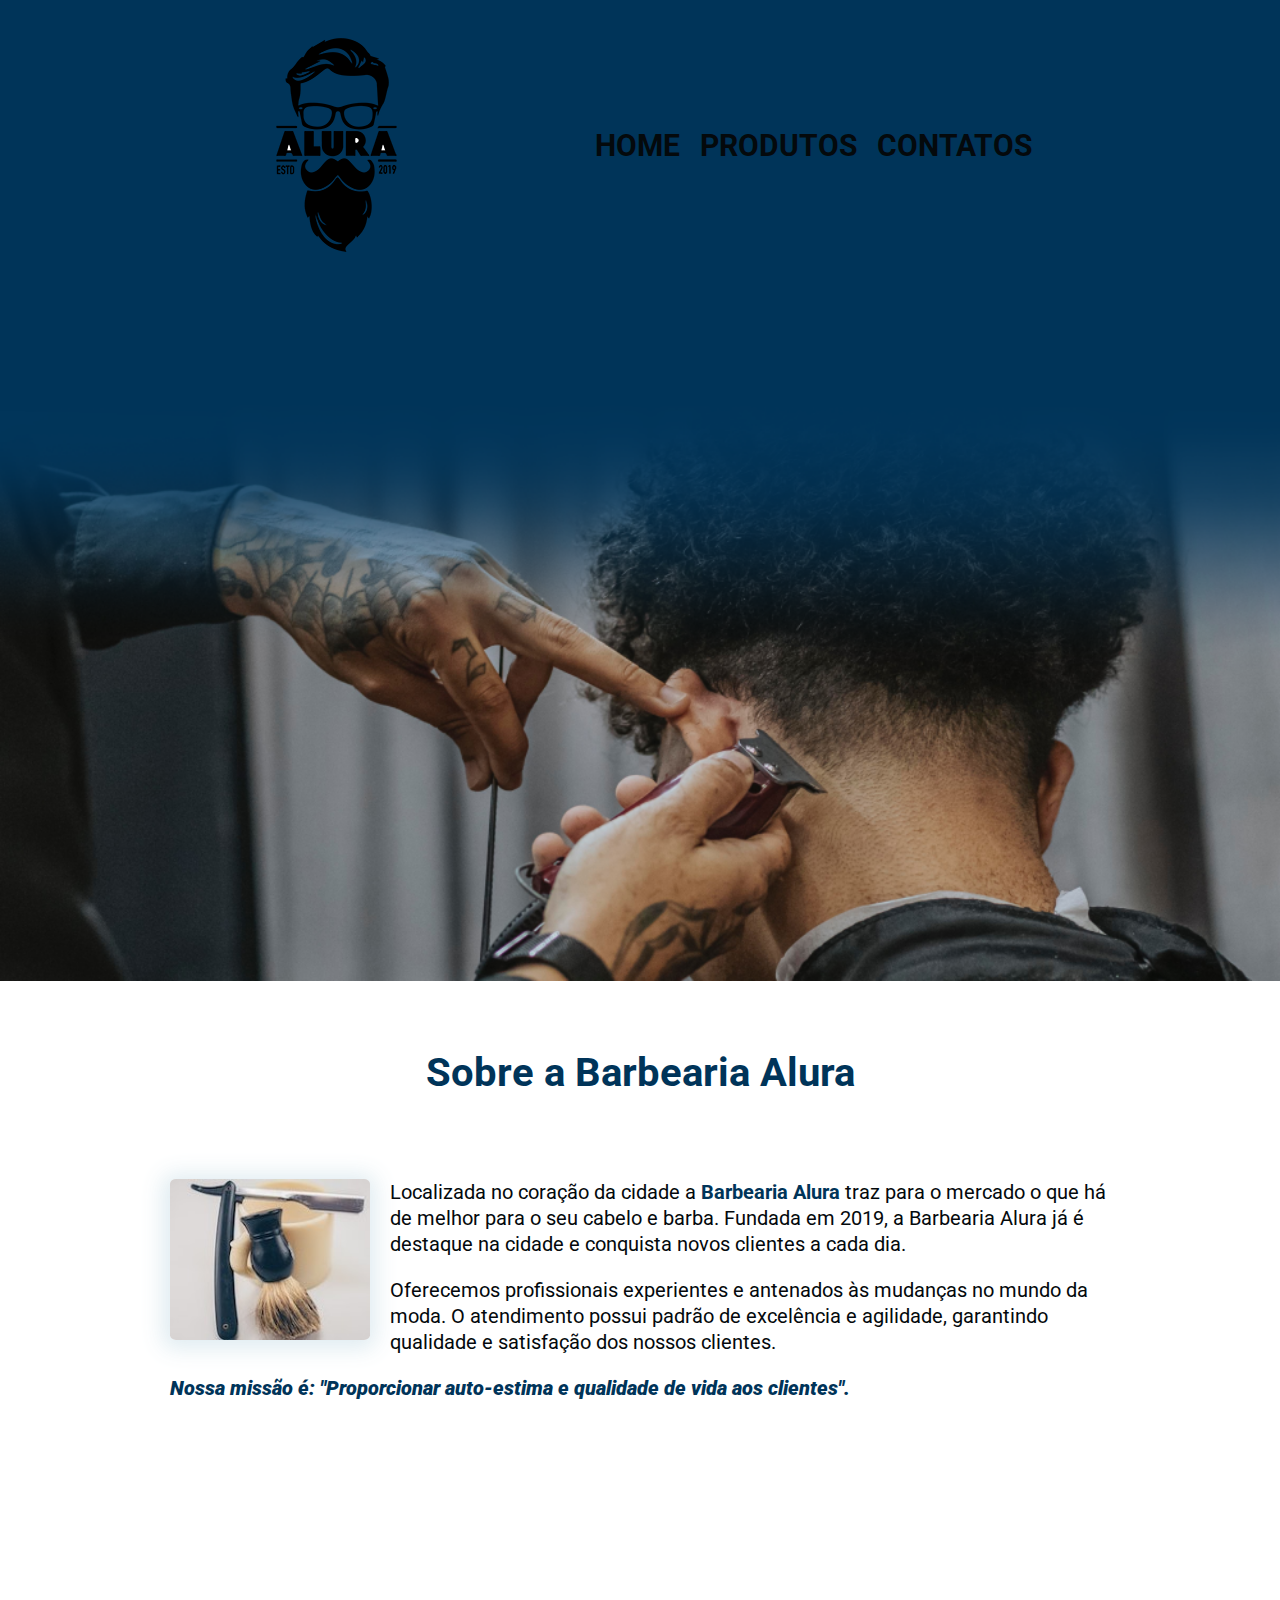
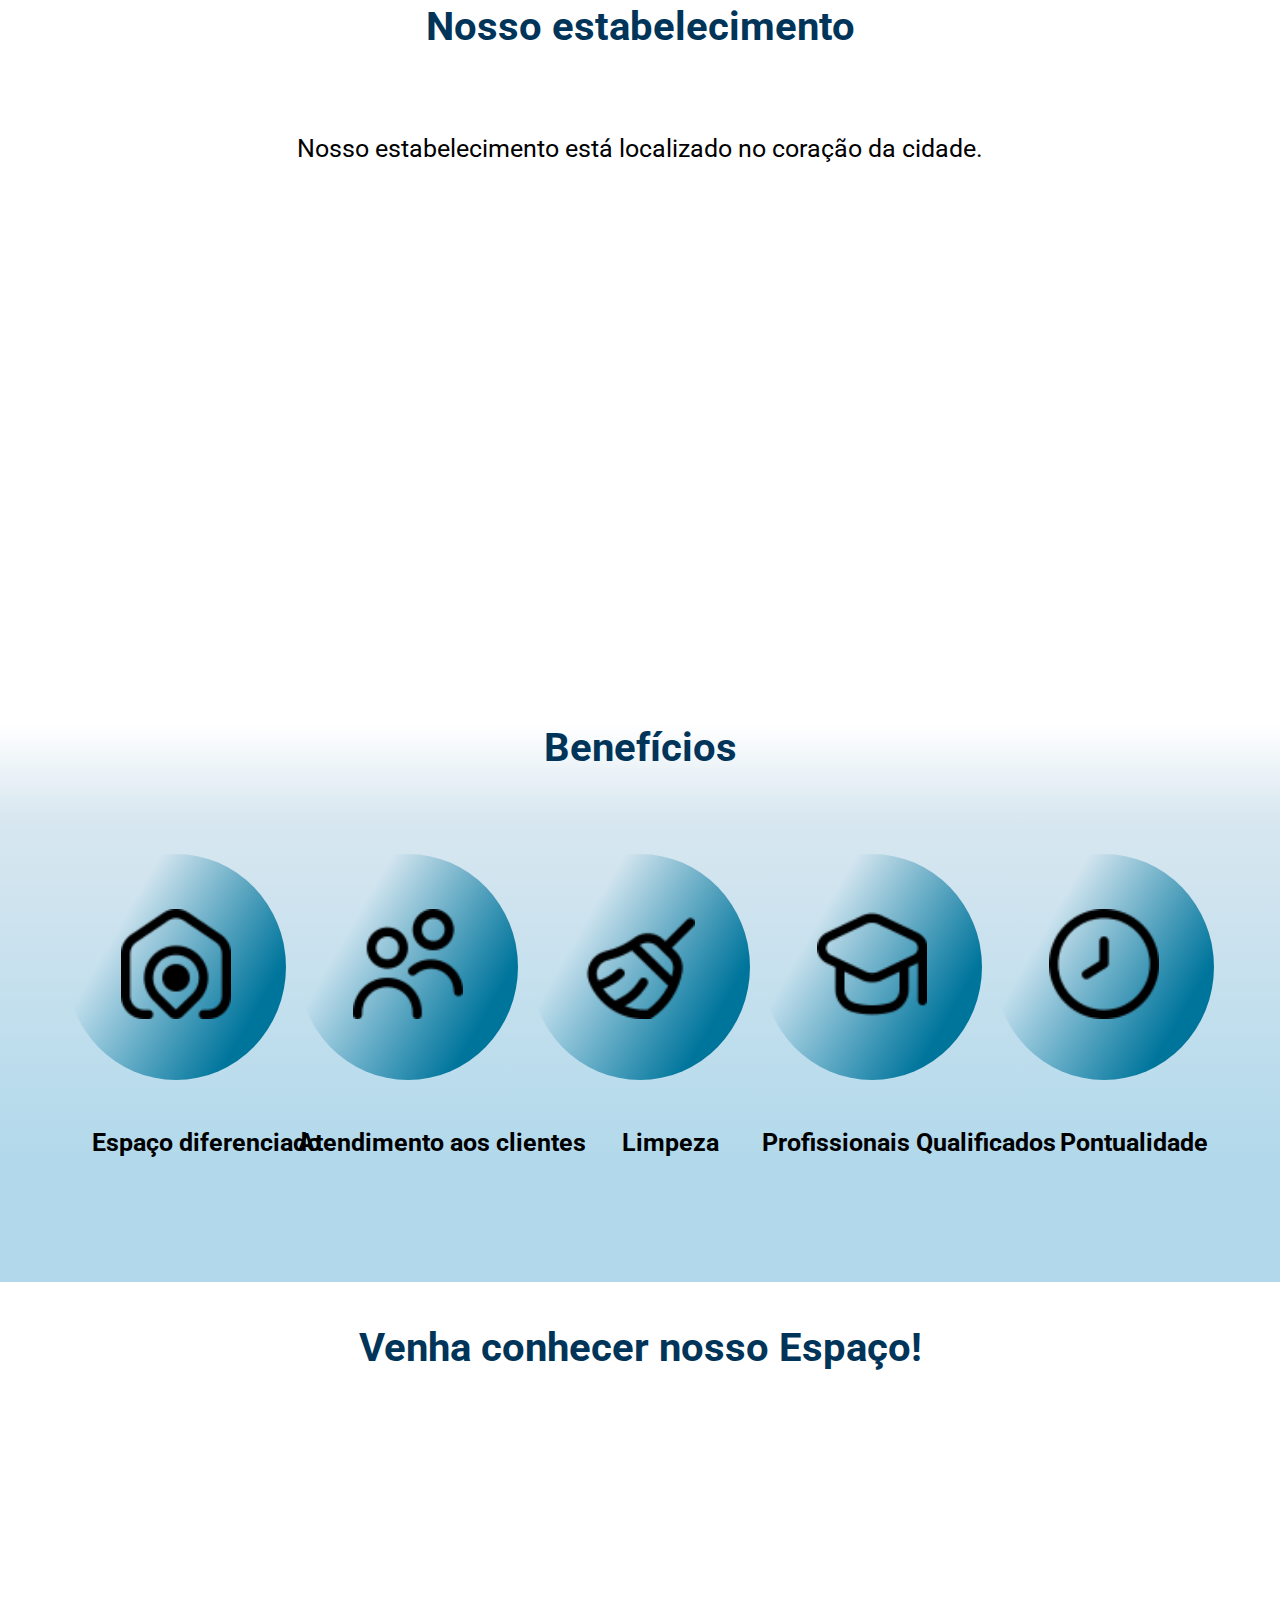
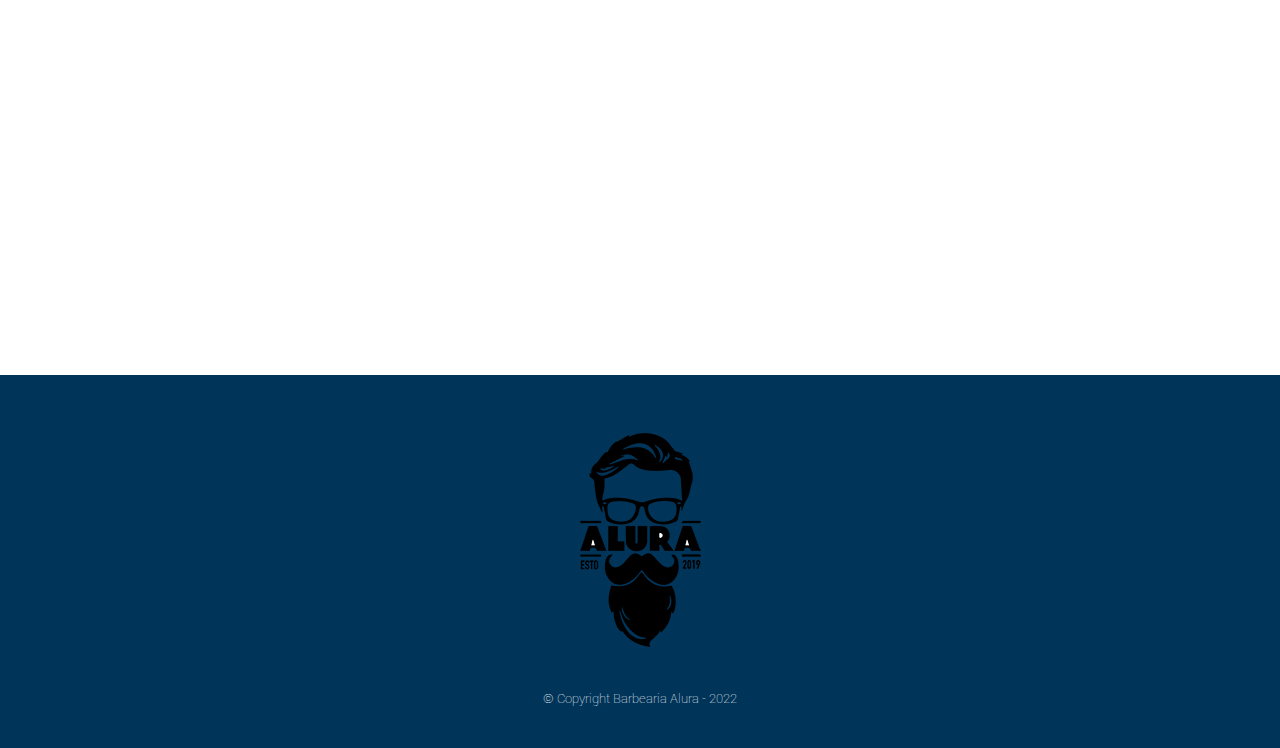
<file: index.html>
<!DOCTYPE html>
<html lang="pt-br">
<head>
	<meta charset="UTF-8">
	<meta http-equiv="X-UA-Compatible" content="IE=edge">
	<meta name="viewport" content="width=device-width">
	<title>Home : : Barbearia</title>
	<link rel="stylesheet" href="css/home.css">
</head>
<body>
	<header>
		<div class="caixa" >
			<img src="imagens/logo.png" alt="">
			<nav>
				<ul>
					<li><a href="index.html">Home</a></li>
					<li><a href="produtos.html">Produtos</a></li>
					<li><a href="contatos.html">Contatos</a></li>
				</ul>
			</nav>
		</div>
	</header>
	
	<img  class="banner" src="imagens/banner.webp" alt="">
	
	<main>
		<section class="principal" >
			<h2 class="titulo-principal">Sobre a Barbearia Alura</h2>
			
			<img class="utensilios" src="imagens/principal.jpg" alt="Pincel de barba e navalha para Barbeiro">
			
			<p>Localizada no coração da cidade a <strong>Barbearia Alura</strong> traz para o mercado o que há de melhor para o seu cabelo e barba. Fundada em 2019, a Barbearia Alura já é destaque na cidade e conquista novos clientes a cada dia.</p>
			<p>Oferecemos profissionais experientes e antenados às mudanças no mundo da moda. O atendimento possui padrão de excelência e agilidade, garantindo qualidade e satisfação dos nossos clientes.</p>
			<em>
				<strong>Nossa missão é: "Proporcionar auto-estima e qualidade de vida aos clientes".</strong>
			</em>
		</section>
		<section class="mapa">
			<h3 class="titulo-principal">Nosso estabelecimento</h3>
			<p>Nosso estabelecimento está localizado no coração da cidade.</p>
			<div class="mapa-conteudo">
				<iframe src="https://www.google.com/maps/embed?pb=!1m18!1m12!1m3!1d3053.1205502902963!2d-46.65354592537339!3d-23.56474837163899!2m3!1f0!2f0!3f0!3m2!1i1024!2i768!4f13.1!3m3!1m2!1s0x94ce59541c6c79c3%3A0x36b90a85f0f8cb33!2sGrupo%20Alura!5e0!3m2!1spt-BR!2sbr!4v1664735951780!5m2!1spt-BR!2sbr" width="100%" height="300" style="border:0;" allowfullscreen="" loading="lazy" referrerpolicy="no-referrer-when-downgrade"></iframe>
			</div>
		</section>
		<section class="beneficios" >
			<h3 class="titulo-principal">Benefícios</h3>
			<div class="conteudo-beneficios" >
					<div>
						<div class="icones">
							<img src="imagens/home-local-alt.png" alt="">
						</div>
							<span class="itens">Espaço diferenciado</span>
					</div>
					<div>
						<div class="icones">
							<img src="imagens/comercial.png" alt="">
						</div>
							<span class="itens">Atendimento aos clientes</span>
					</div>
					<div>
						<div class="icones">
							<img src="imagens/vassoura.png" alt="">
						</div>
							<span class="itens">Limpeza</span>
					</div>
					<div>
						<div class="icones">
							<img src="imagens/chapeu-de-graduacao.png" alt="">
						</div>
							<span class="itens">Profissionais Qualificados</span>
					</div>
					<div>
						<div class="icones">
							<img src="imagens/relogio.png" alt="">
						</div>
							<span class="itens">Pontualidade</span>
					</div>
			</div>
		</section>
		<section class="video-conheca">
			<h2 class="titulo-principal">Venha conhecer nosso Espaço!</h2>
			<div class="video" >
				<iframe width="100%" height="315" src="https://www.youtube.com/embed/wcVVXUV0YUY" frameborder="0" allow="accelerometer; autoplay; encrypted-media; gyroscope; picture-in-picture" allowfullscreen></iframe>
			</div>
		</section>
	</main>
	<footer>
		<img src="imagens/logo.png" alt="Logo da barbearia Alura">
		<p class="copyright" > &copy; Copyright Barbearia Alura - 2022</p>
	</footer>
</body>
</html>
</file>
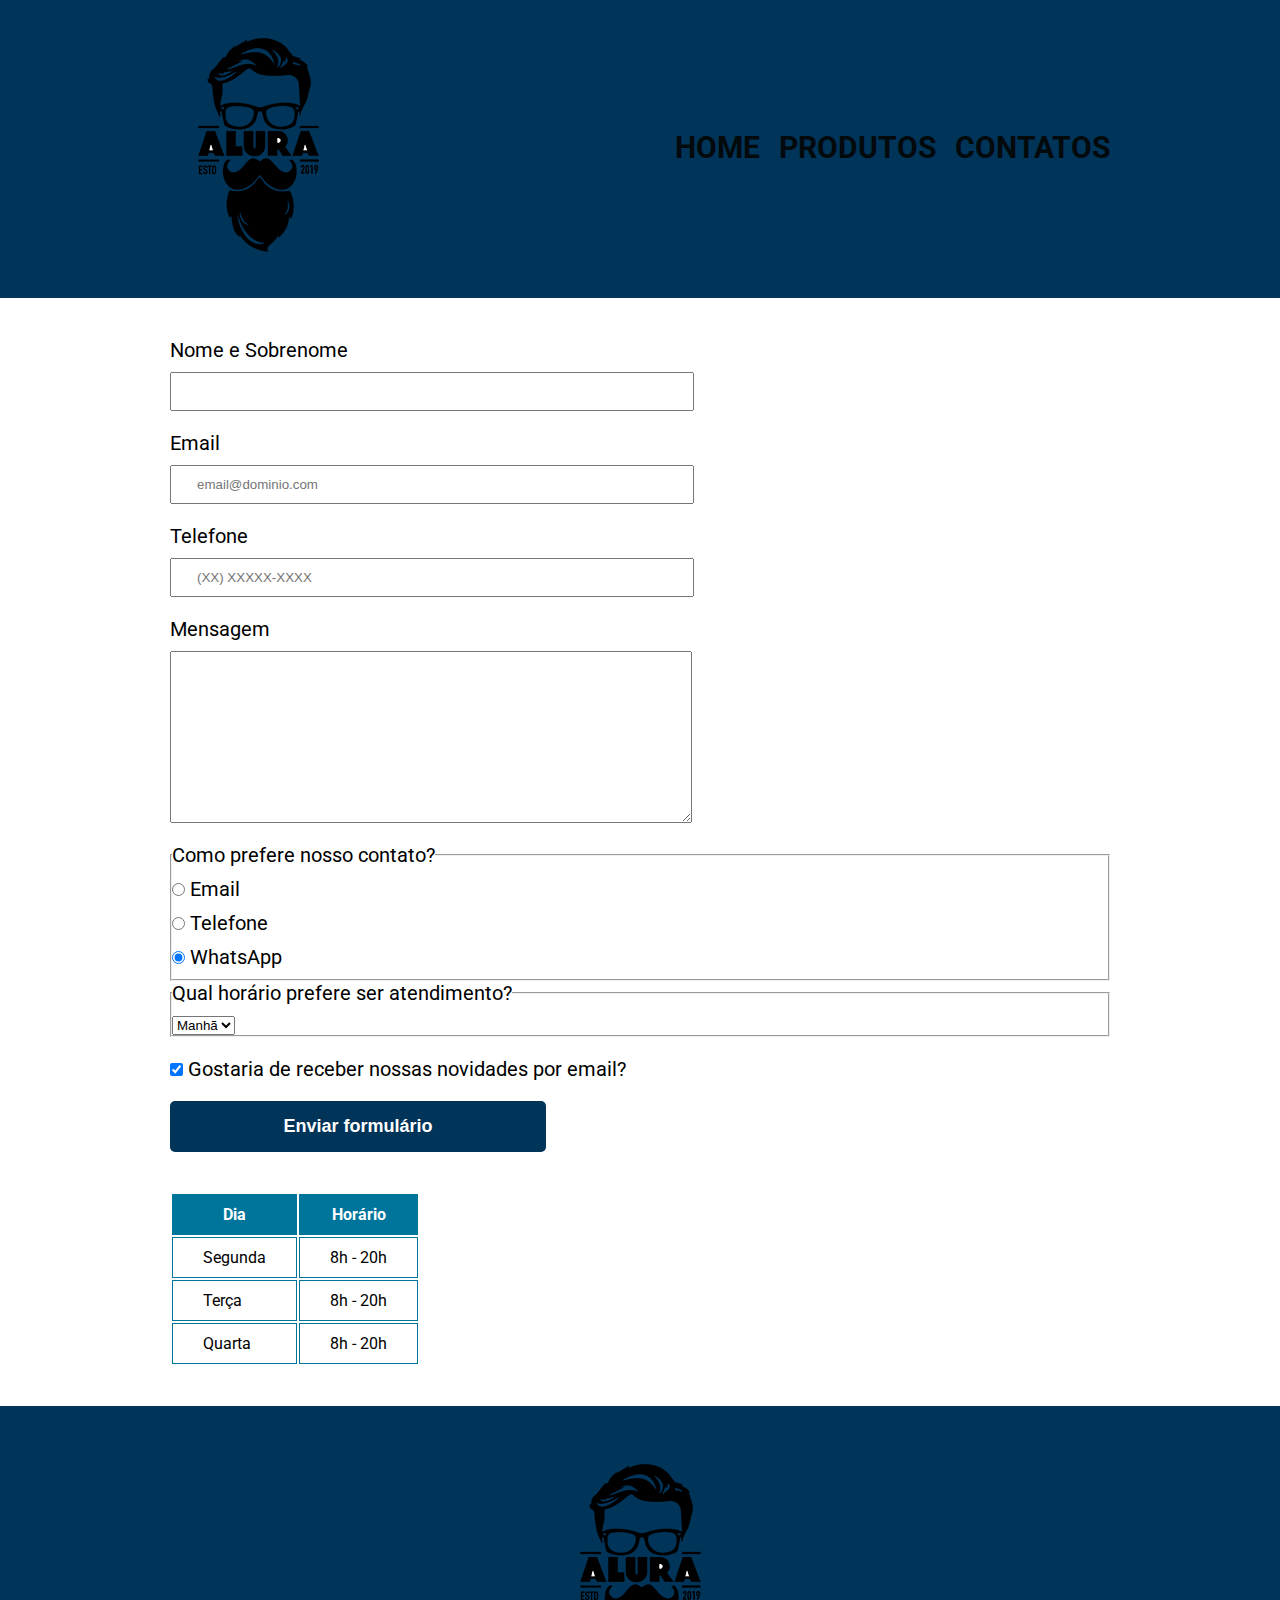
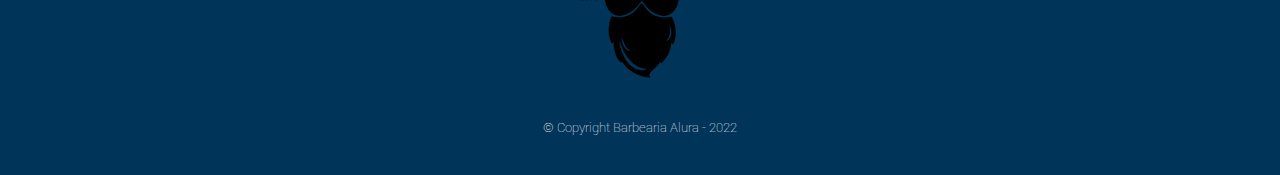
<file: contatos.html>
<!DOCTYPE html>
<html lang="en">
<head>
    <meta charset="UTF-8">
    <meta http-equiv="X-UA-Compatible" content="IE=edge">
    <meta name="viewport" content="width=device-width, initial-scale=1.0">
    <title>Contato :: Barbearia Alura</title>
    <link rel="stylesheet" href="css/style.css">
</head>
<body>
    <header>
        <div class="caixa" >
            <h1><img src="imagens/logo.png" alt="Silhueta de um rosto com cabelo óculos e barba que representa o logo da barbearia alura"></h1>
            <nav>
                <ul>
                    <li><a href="index.html">Home</a></li>
                    <li><a href="produtos.html">Produtos</a></li>
                    <li><a href="contatos.html">Contatos</a></li>
                </ul>
            </nav>
        </div>
    </header>
    
    <main>
        <form>
            <label for="nomesobrenome">Nome e Sobrenome</label> 
            <input type="text" id="nomesobrenome" class="input-padrao" required > 
            
            
            <label for="email">Email</label>
            <input type="email" id="email" class="input-padrao" required placeholder="email@dominio.com">
            
            <label for="telefone">Telefone</label>
            <input type="tel" id="telefone" class="input-padrao" required placeholder="(XX) XXXXX-XXXX">
            
            <label for="Mensagem">Mensagem</label>
            <textarea name="Mensagem" id="Mensagem" cols="70" rows="10" class="input-padrao"  required></textarea>
            
            <fieldset>
                <legend>Como prefere nosso contato?</legend>
                
                <label for="radio-email"> 
                    <input type="radio"  name="Contato" value="email" id="radio-email">
                    Email</label>
                    
                    <label for="radio-telefone">
                        <input type="radio" name="Contato"  value="telefone" id="radio-telefone">
                        Telefone</label>
                        
                        <label for="radio-whatsApp">
                            <input type="radio"  name="Contato" value="whatsApp" id="radio-whatsApp" checked> 
                            WhatsApp</label>
                        </fieldset>
                        
                        <fieldset>
                            <legend>Qual horário prefere ser atendimento?</legend>
                            <select name="" id="">
                                <option value="">Manhã</option>
                                <option value="">Tarde</option>
                                <option value="">Noite</option>
                            </select>
                        </fieldset>
                        
                        <label class="checkbox" for="novidades" ><input type="checkbox" checked> Gostaria de receber nossas novidades por email?</label>
                        
                        <input type="submit" value="Enviar formulário" class="enviar">
                        
                    </form>
                    
                    <table>
                        <thead>
                            <tr>
                                <th>Dia</th>
                                <th>Horário</th>
                            </tr>
                        </thead>
                        <tr>
                            <td>Segunda</td>
                            <td>8h - 20h</td>
                        </tr>
                        <tbody>
                            <tr>
                                <td>Terça</td>
                                <td>8h - 20h</td>
                            </tr>
                            <tr>
                                <td>Quarta</td>
                                <td>8h - 20h</td>
                            </tr>
                        </tbody>
                    </table>
                </main>
                
                <footer>
                    <img src="imagens/logo.png" alt="Silhueta de um rosto com cabelo óculos e barba que representa o logo da barbearia alura">
                    <p class="copyright" > &copy; Copyright Barbearia Alura - 2022</p>
                </footer>
                
            </body>
            </html>
</file>
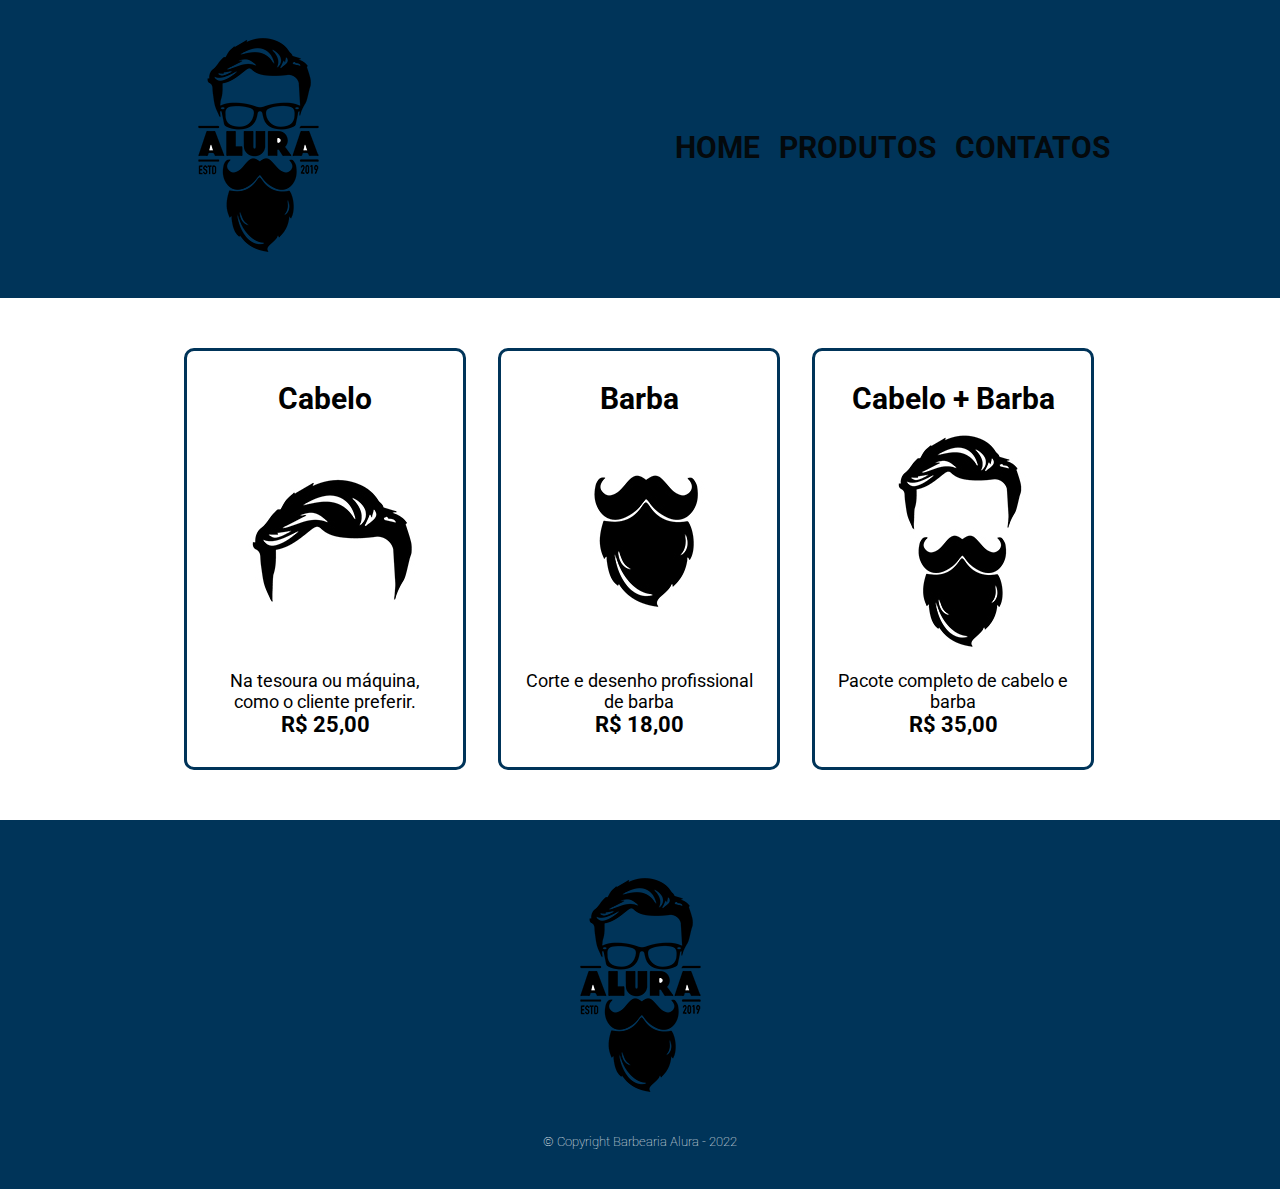
<file: produtos.html>
<!DOCTYPE html>
<html lang="pt-br">
<head>
    <meta charset="UTF-8">
    <meta http-equiv="X-UA-Compatible" content="IE=edge">
    <meta name="viewport" content="width=device-width, initial-scale=1.0">
    <title>Produtos :: Barbearia Alura</title>
    <link rel="stylesheet" href="css/style.css">
</head>
<body>
    <header>
        <div class="caixa" >
            <h1><img src="imagens/logo.png" alt=""></h1>
            <nav>
                <ul>
                    <li><a href="index.html">Home</a></li>
                    <li><a href="produtos.html">Produtos</a></li>
                    <li><a href="contatos.html">Contatos</a></li>
                </ul>
            </nav>
        </div>
    </header>
    
    <main>
        <ul  class="produtos">
            <li>
                <h2>Cabelo</h2>
                <img src="imagens/cabelo.jpg" alt="">
                <p class="descricao-produto">Na tesoura ou máquina, como o cliente preferir.</p>
                <p class="preco-produto">R$ 25,00</p>
            </li>
            <li>
                <h2>Barba</h2>
                <img src="imagens/barba.jpg" alt="">
                <p class="descricao-produto">Corte e desenho profissional de barba</p>
                <p class="preco-produto">R$ 18,00</p>
            </li>
            <li>
                <h2>Cabelo + Barba</h2>
                <img src="imagens/cabelo+barba.jpg" alt="">
                <p class="descricao-produto">Pacote completo de cabelo e barba</p>
                <p class="preco-produto">R$ 35,00</p>
            </li>
        </ul>
    </main>
    
    <footer>
        <img src="imagens/logo.png" alt="Logo da Barbearia Alura">
        <p class="copyright" > &copy; Copyright Barbearia Alura - 2022</p>
    </footer>
</body>
</html>
</file>
<file: css/home.css>
@import url('https://fonts.googleapis.com/css2?family=Roboto:wght@300;400&display=swap');

:root {
    --cor-fundo : #d8e7f0;
    --cor-destaque : #04090c;
    --cor-clara : #b2d9eb;
    --cor-media : #00759C;
    --cor-escura : #003459;
    font-size: 20px;
    line-height: 1.3;

}

* {
    margin: 0;
    padding: 0;
}

body {
    margin: 0;
    font-family: 'Roboto';
}

header {
    background-color: var(--cor-escura);
    padding: 20px 0;
}

.caixa {
    width: 940px;  
    margin: 0 auto;
    display: flex;
    justify-content: space-around;
    align-items: center;
    flex-wrap: wrap;

}

nav {
    top: 110px;
    right: 0;
}

nav li  {
    display: inline;
    margin: 0 0 0 15px;
    color: var(--cor-destaque);

}

nav a {
    text-transform: uppercase;
    color: var(--cor-destaque);
    font-weight: bolder;
    font-size: 30px;
    text-decoration: none;

}

nav a:hover {
    color:rgb(172, 234, 236);

}

.banner {
    width: 100%;
    margin: 0;

}

.titulo-principal {
    font-weight:bold;
    text-align: center;
    font-size: 2em;
    margin: 0 0 2em;
    color: var(--cor-escura);
    clear: left;

}

.principal {
    padding: 3em 0;
    width: 940px;
    margin: 0 auto;
 
}

.principal p {
    color: var(--cor-destaque);
    font-size: 20px;
    margin: 0 0 1em;
    
}

.principal em, strong {
    color: var(--cor-escura);
    font-weight: bolder;
    text-align: center;
    font-size: 20px;

}

.utensilios {
    width: 200px;
    float: left;
    margin: 0 20px 20px 0;
    border-radius: 3%;
    -webkit-box-shadow: -1px 2px 21px 7px #deebf0f0; 
    box-shadow: -1px 2px 21px 7px #deebf0f0;

}

.mapa {
    padding: 3em 0;
    margin: 4em;

}
.mapa p {
    margin: 0 0 2em;
    text-align: center;
    font-size: 25px;

}

.mapa-conteudo {
    width: 940px;
    margin: 0 auto;

}

.beneficios {
    height: 500px;
    padding: 3em;
    margin-bottom: 2em;
    background-image: linear-gradient(180deg, transparent 10%, var(--cor-fundo) 25%, var(--cor-clara) 80%);
}

.beneficios .conteudo-beneficios {
    display: flex;
    justify-content: space-around;
    margin: 0 auto;
   
}

.beneficios .conteudo-beneficios * {
    min-width: 20ch;

}


.icones {
    border-radius: 50%;

    background-image: linear-gradient(120deg, transparent 27%, var(--cor-media) 80%);

}

.icones img {
    max-width: 100%;
    max-height: 100%;

    transform:scale(50%);
    flex-grow: 1;
}

.itens {
    position: absolute;
    text-align: center;
    font-size: 25px;
    font-weight: bold;
    line-height: 5em;

}

.video {
    width: 560px;
    margin: 1em auto 10em;

}

/*footer*/

footer {
    background-color: var(--cor-escura);
    text-align: center;
    padding: 40px 0;

}

.copyright {
    color: white;
    font-size: 13px;
    margin-top: 20px;
    font-weight: lighter;

}

@media (max-width: 750px) {
    .caixa,.utensilios, .principal, .conteudo-beneficios, .video, .mapa, .mapa-conteudo{
        width: auto;
    }

    h1,h3 {
        text-align: center;
    }
    nav {
        position: static;
    }
    .imagem-beneficios {
        width: 100%;
    }
    .conteudo-beneficios {
        flex-direction: column;
        flex-wrap: wrap;
    }

}
</file>
<file: css/style.css>
@import url('https://fonts.googleapis.com/css2?family=Roboto:wght@300;400&display=swap');

:root {
    --cor-fundo : #ffffff;
    --cor-destaque : #04090c;
    --cor-clara : #d5e5ec;
    --cor-media : #00759C;
    --cor-escura : #003459;
}

* {
    margin: 0;
    padding: 0;
}


body {
    margin: 0;
    font-family: 'Roboto';
}

header {
    background-color: var(--cor-escura);
    padding: 20px 0;
}

.caixa {
    position: relative;
    width: 940px;
    margin: 0 auto ;

}

nav {
    position: absolute;
    top: 110px;
    right: 0;
}

nav li  {
    display: inline;
    margin: 0 0 0 15px;
    color: var(--cor-destaque);
    font-family: 'Roboto';

}

nav a {
    text-transform: uppercase;
    color: var(--cor-destaque);
    font-weight: bolder;
    font-size: 30px;
    text-decoration: none;
    font-family: 'Roboto';

}

nav a:hover {
    color:rgb(172, 234, 236);

}

.produtos {
    width: 940px;
    margin: 0 auto;
    padding: 50px 0;

}

.produtos li {
    display: inline-block;
    box-sizing: border-box;
    text-align: center;
    width: 30%;
    vertical-align: top;  
    margin: 0 1.5%;
    padding: 30px 20px;
    border: 3px solid var(--cor-escura);
    border-radius: 10px;

}

.produtos li:hover {
    border-color: rgb(103, 187, 226);
}

.produtos li:active {
    border-color: #197c22;

}

.produtos li:hover h2{
    font-size: 34px;

}

.produtos h2 {
    font-size: 30px;
    font-weight: bold;
    font-family: 'Roboto';

}

.descricao-produto {
    font-size: 18px;
    font-family: 'Roboto';

}

.preco-produto {
    font-size:  22px;
    font-weight: bold;
    margin: top 10px;
    font-family: 'Roboto';

} 

footer {
    text-align: center;
    background-color: var(--cor-escura);
    padding: 40px 0;
}

.copyright {
    color: white;
    font-size: 13px;
    margin-top: 20px;
    font-weight: lighter;
    font-family: 'Roboto';

}

/* contatos */

main {
    width: 940px;
    margin: 0 auto;

}

form {
    margin: 40px 0;

}

form label, form legend {
    display: block;
    font-size: 20px;
    margin: 0 0 10px;
    font-family: 'Roboto';

}

.input-padrao {
    display: block;
    margin-bottom: 20px;
    padding: 10px 25px;
    width: 50%;

}

.checkbox {
    margin: 20px 0;

}

.enviar {
    width: 40%;
    padding: 15px 0;
    background-color: var(--cor-escura);
    color: var(--cor-fundo);
    font-weight: bold;
    font-size: 18px;
    border: none;
    border-radius: 5px;
    transition: 1s all;
    cursor: pointer;

}

.enviar:hover{
    background-color: #012843;
    transform: scale(1.1);

}

table {
    margin: 20px 0 40px;

}

thead {
    background-color: var(--cor-media);
    color: var(--cor-fundo);
    font-weight: bold;

}

td, th {
    border: 1px solid var(--cor-media);
    padding: 10px 30px;
}
</file>
